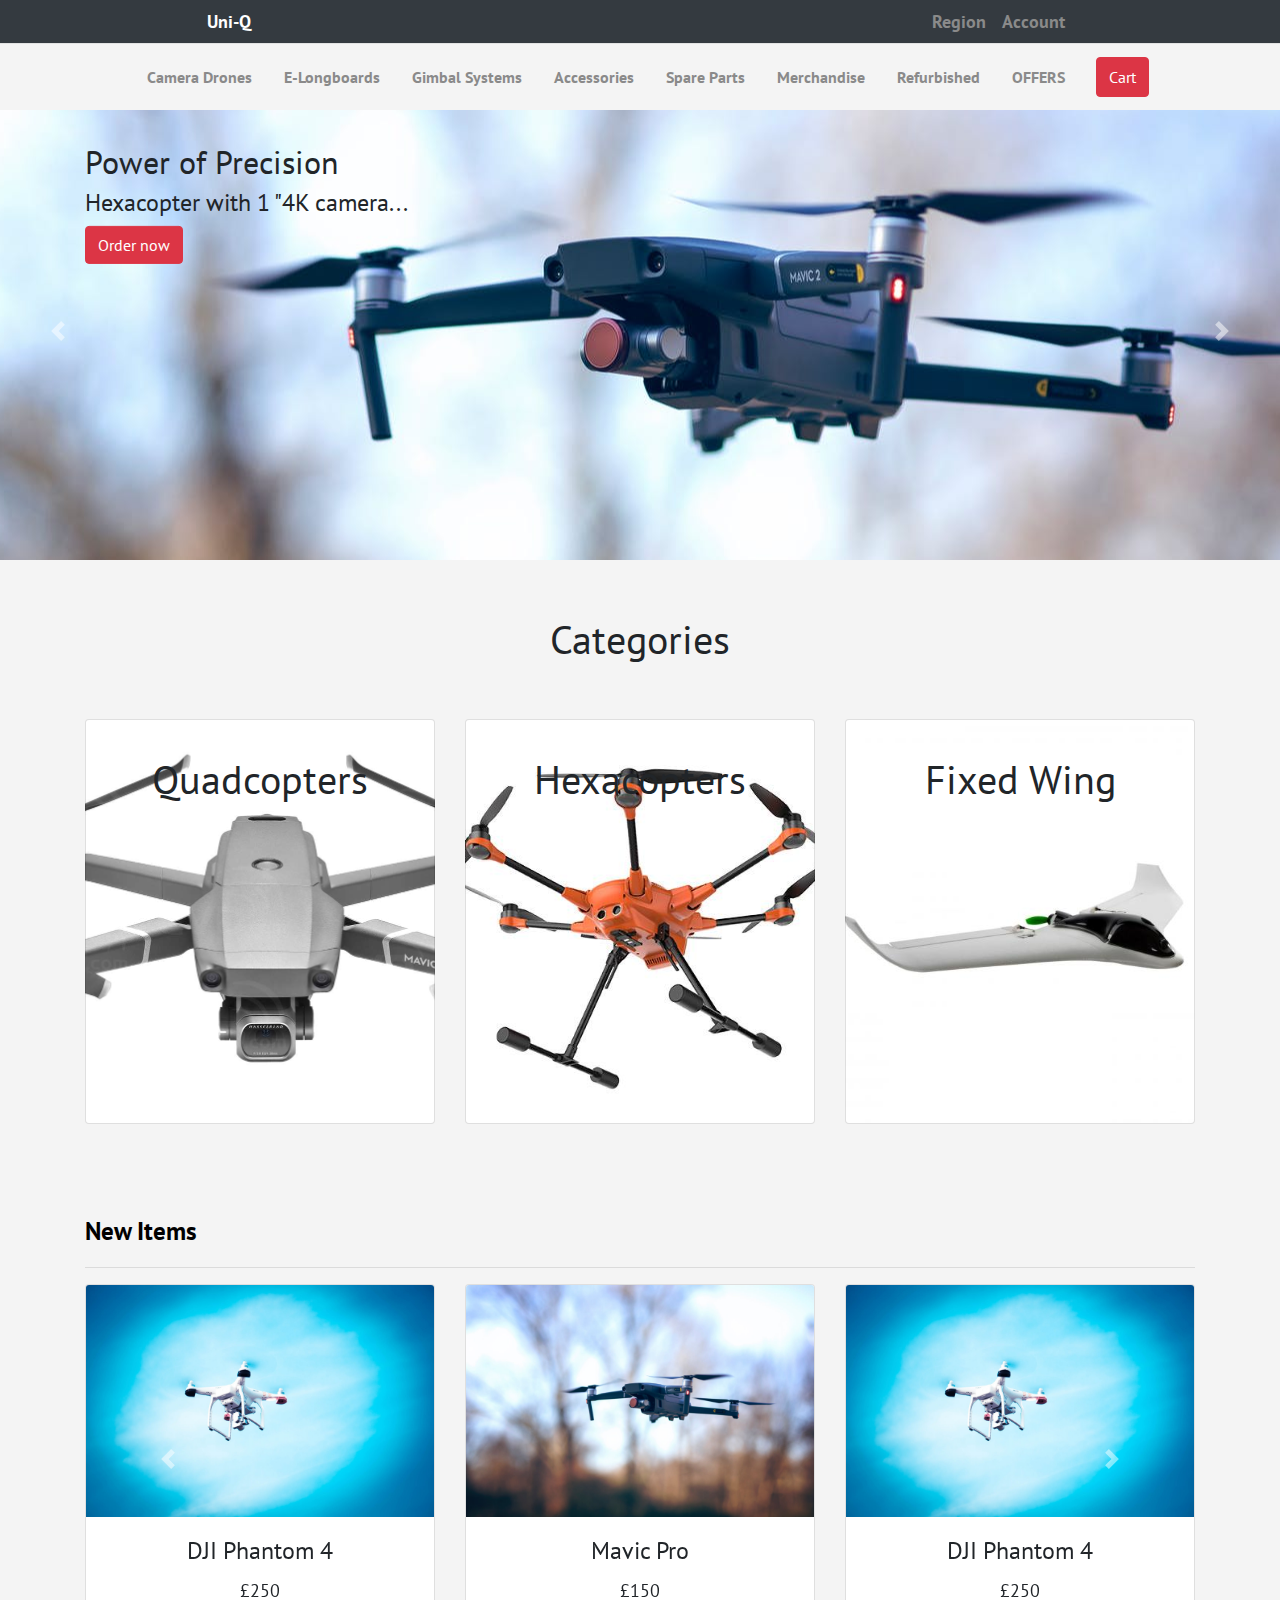
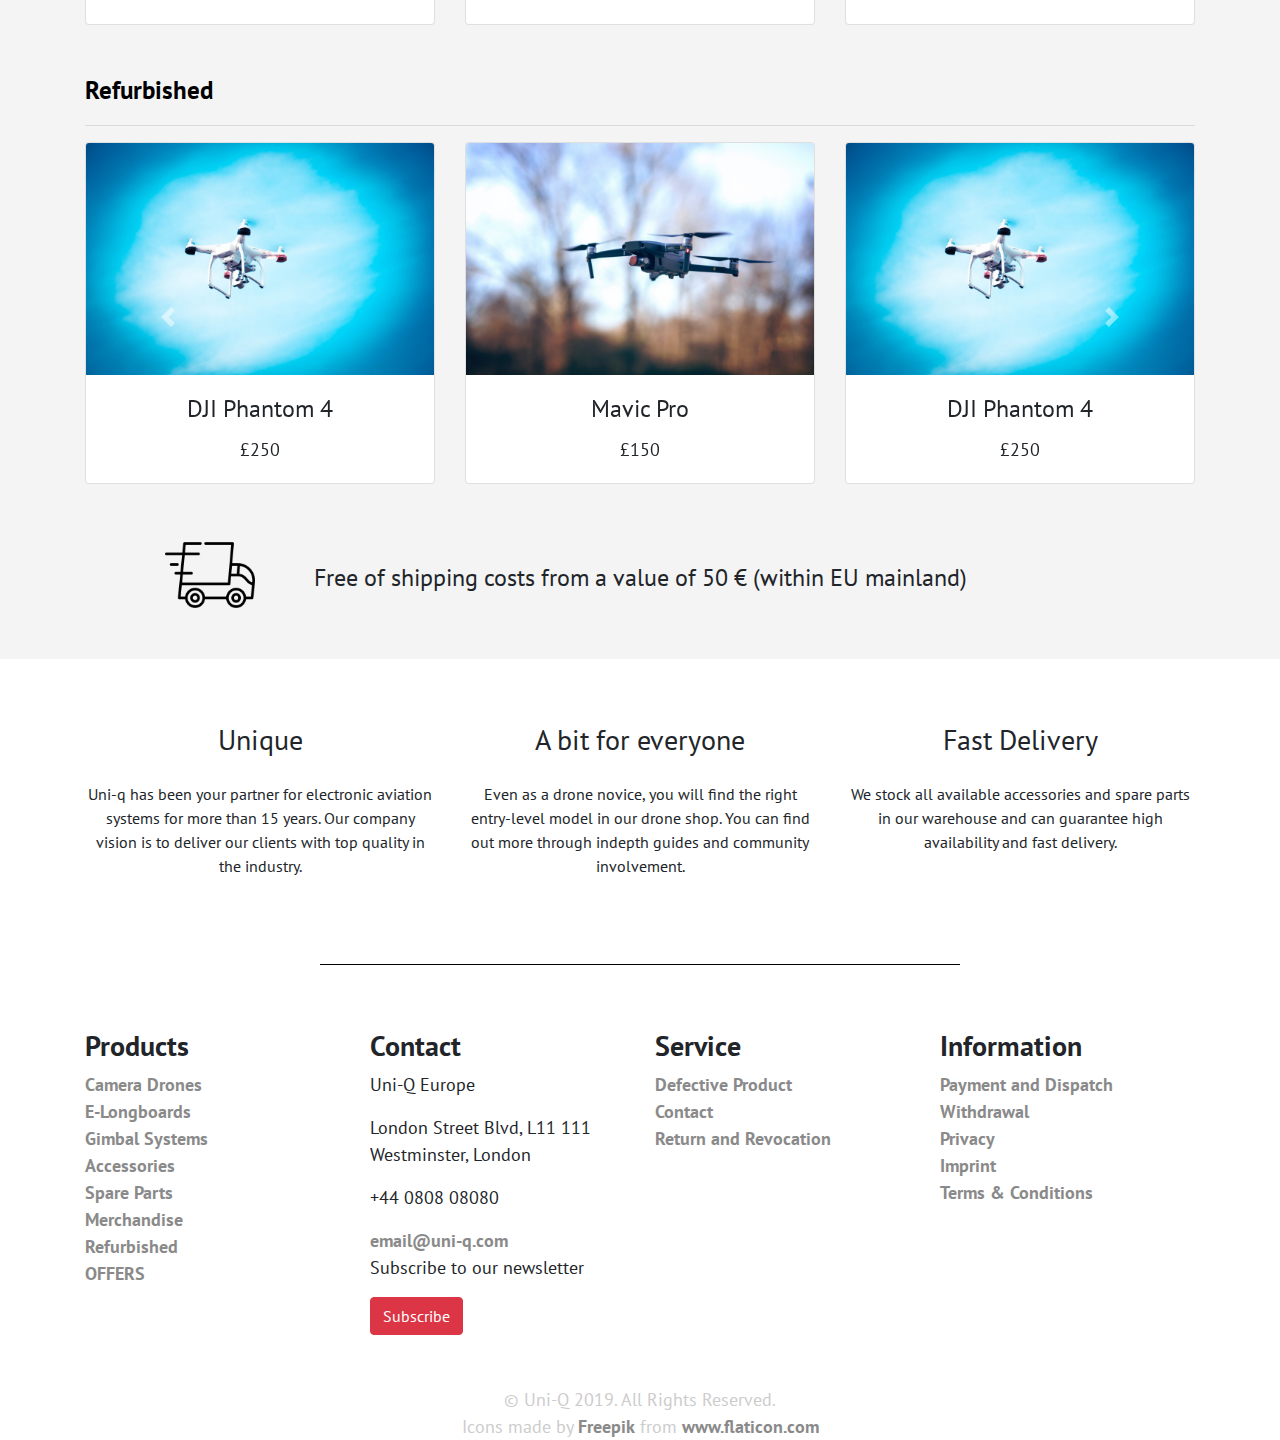
<file: index.html>
<!DOCTYPE html>
<html lang="en">

<head>
    <meta charset="UTF-8">
    <meta name="viewport" content="width=device-width, initial-scale=1.0">
    <meta http-equiv="X-UA-Compatible" content="ie=edge">
    <link rel="stylesheet" href="https://maxcdn.bootstrapcdn.com/bootstrap/4.0.0/css/bootstrap.min.css"
        integrity="sha384-Gn5384xqQ1aoWXA+058RXPxPg6fy4IWvTNh0E263XmFcJlSAwiGgFAW/dAiS6JXm" crossorigin="anonymous">
    <link rel="stylesheet"
        href="H:\Desktop\Yields - Simeon\VBS\font-awesome-4.7.0\font-awesome-4.7.0\css\font-awesome.min.css">
    <link href="https://fonts.googleapis.com/css?family=PT+Sans&display=swap" rel="stylesheet">
    <link rel="stylesheet" href="styles.css">

    <title>Overview | Uni-Q</title>
</head>

<body>
    <!-- Section Header -->
    <header>
        <nav class="navbar navbar-expand-lg bg-dark">
            <div class="container">
                <a href="#" class="nav-brand">Uni-Q</a>
                <div class="collapse navbar-collapse">
                    <ul class="navbar-nav ml-auto">
                        <li class="nav-item">
                            <a href="#" class="nav-link">Region <i class="fa fa-globe" aria-hidden="true"></i></a>
                        </li>
                        <li class="nav-item">
                            <a href="#" class="nav-link">Account <i class="fa fa-lock" aria-hidden="true"></i></a>
                        </li>
                    </ul>
                </div>
            </div>
        </nav>
    </header>
    <!-- Section Navigation -->
    <section class="item-nav">
        <div class="item-links">
            <nav class="nav">
                <a href="" class="nav-link">Camera Drones</a>
                <a href="" class="nav-link">E-Longboards</a>
                <a href="" class="nav-link">Gimbal Systems</a>
                <a href="" class="nav-link">Accessories</a>
                <a href="" class="nav-link">Spare Parts</a>
                <a href="" class="nav-link">Merchandise</a>
                <a href="" class="nav-link">Refurbished</a>
                <a href="" class="nav-link">OFFERS</a>
                <button class="btn btn-danger btn-items"><i class="fa fa-shopping-cart" aria-hidden="true"></i>
                    Cart</button>
            </nav>
        </div>
    </section>
    <!-- Section Main Carousel -->
    <section class="carousel-features">
        <div id="carouselFeatures" class="carousel slide" data-ride="carousel">
            <div class="carousel-inner">
                <div class="carousel-item active carousel-features-1">
                    <div class="container carousel-text-1">
                        <h2>Power of Precision</h2>
                        <h4>Hexacopter with 1 "4K camera...</h4>
                        <button class="btn btn-danger">Order now</button>
                    </div>
                </div>
                <div class="carousel-item carousel-features-2">
                    <div class="container carousel-text-2">
                        <h2>Adventure Proof</h2>
                        <h4>Foldable travel drone with voice control...</h4>
                        <button class="btn btn-danger">Order now</button>
                    </div>
                </div>
                <div class="carousel-item carousel-features-3">
                    <div class="container carousel-text-3">
                        <h2>Power of Precision</h2>
                        <h4>Hexacopter with 1 "4K camera...</h4>
                        <button class="btn btn-danger">Order now</button>
                    </div>
                </div>
            </div>
            <a class="carousel-control-prev" href="#carouselFeatures" role="button" data-slide="prev">
                <div class="prev-item">
                    <span class="carousel-control-prev-icon prev-icon" aria-hidden="true"></span>
                    <span class="sr-only">Previous</span>
                </div>
            </a>
            <a class="carousel-control-next" href="#carouselFeatures" role="button" data-slide="next">
                <div class="next-item">
                    <span class="carousel-control-next-icon next-icon" aria-hidden="true"></span>
                    <span class="sr-only">Next</span>
                </div>
            </a>
        </div>
    </section>
    <!-- Section Categories -->
    <section class="cards" id="cards">
        <div class="container cat-card">
            <h1 class="cat">Categories</h1>
            <div class="row">
                <div class="col-lg-4 quads">
                    <div class="card card-img-1">
                        <div class="card-body">
                            <div class="card-title">
                                <h1>Quadcopters</h1>
                            </div>
                        </div>
                    </div>
                </div>
                <div class="col-lg-4 hexa">
                    <div class="card card-img-2">
                        <div class="card-body">
                            <div class="card-title">
                                <h1>Hexacopters</h1>
                            </div>

                        </div>
                    </div>
                </div>
                <div class="col-lg-4 fw">
                    <div class="card card-img-3">
                        <div class="card-body">
                            <div class="card-title">
                                <h1>Fixed Wing</h1>
                            </div>
                        </div>
                    </div>
                </div>
            </div>
        </div>
    </section>
    <!-- Section New Items Carousel -->
    <section class="featured-items">
        <div class="container">
            <a href="#" class="feat-heading">New Items</a>
            <hr>
        </div>
        <div class="container-fluid">
            <div class="container-fluid">
                <div class="container my-3">

                    <!--Carousel Wrapper-->
                    <div id="multi-item-new" class="carousel slide carousel-multi-item" data-ride="carousel">

                        <!--Indicators-->
                        <ol class="carousel-indicators">
                            <li data-target="#multi-item-new" data-slide-to="0" class="active"></li>
                            <li data-target="#multi-item-new" data-slide-to="1"></li>
                            <li data-target="#multi-item-new" data-slide-to="2"></li>
                        </ol>
                        <!--/.Indicators-->

                        <!--Slides-->
                        <div class="carousel-inner" role="listbox">

                            <!--First slide-->
                            <div class="carousel-item active">

                                <div class="row">
                                    <div class="col-md-4">
                                        <div class="card mb-2">
                                            <img class="card-img-top" src="drone-pic2.jpeg" alt="Card image cap">
                                            <div class="card-body">
                                                <h4 class="card-title">DJI Phantom 4</h4>
                                                <p class="card-text">£250</p>
                                            </div>
                                        </div>
                                    </div>

                                    <div class="col-md-4 clearfix d-none d-md-block">
                                        <div class="card mb-2">
                                            <img class="card-img-top" src="drone-pic1.jpeg" alt="Card image cap">
                                            <div class="card-body">
                                                <h4 class="card-title">Mavic Pro</h4>
                                                <p class="card-text">£150</p>
                                            </div>
                                        </div>
                                    </div>

                                    <div class="col-md-4 clearfix d-none d-md-block">
                                        <div class="card mb-2">
                                            <img class="card-img-top" src="drone-pic2.jpeg" alt="Card image cap">
                                            <div class="card-body">
                                                <h4 class="card-title">DJI Phantom 4</h4>
                                                <p class="card-text">£250</p>
                                            </div>
                                        </div>
                                    </div>
                                </div>

                            </div>
                            <!--/.First slide-->

                            <!--Second slide-->
                            <div class="carousel-item">

                                <div class="row">
                                    <div class="col-md-4">
                                        <div class="card mb-2">
                                            <img class="card-img-top" src="drone-pic1.jpeg" alt="Card image cap">
                                            <div class="card-body">
                                                <h4 class="card-title">Mavic Pro</h4>
                                                <p class="card-text">£150</p>
                                            </div>
                                        </div>
                                    </div>

                                    <div class="col-md-4 clearfix d-none d-md-block">
                                        <div class="card mb-2">
                                            <img class="card-img-top" src="drone-pic2.jpeg" alt="Card image cap">
                                            <div class="card-body">
                                                <h4 class="card-title">DJI Phantom 4</h4>
                                                <p class="card-text">£250</p>
                                            </div>
                                        </div>
                                    </div>

                                    <div class="col-md-4 clearfix d-none d-md-block">
                                        <div class="card mb-2">
                                            <img class="card-img-top" src="drone-pic1.jpeg" alt="Card image cap">
                                            <div class="card-body">
                                                <h4 class="card-title">Mavic Pro</h4>
                                                <p class="card-text">£150</p>
                                            </div>
                                        </div>
                                    </div>
                                </div>

                            </div>
                            <!--/.Second slide-->

                            <!--Third slide-->
                            <div class="carousel-item">

                                <div class="row">
                                    <div class="col-md-4">
                                        <div class="card mb-2">
                                            <img class="card-img-top" src="drone-pic1.jpeg" alt="Card image cap">
                                            <div class="card-body">
                                                <h4 class="card-title">Mavic Pro</h4>
                                                <p class="card-text">£150</p>
                                            </div>
                                        </div>
                                    </div>

                                    <div class="col-md-4 clearfix d-none d-md-block">
                                        <div class="card mb-2">
                                            <img class="card-img-top" src="drone-pic2.jpeg" alt="Card image cap">
                                            <div class="card-body">
                                                <h4 class="card-title">DJI Phantom 4</h4>
                                                <p class="card-text">£250</p>
                                            </div>
                                        </div>
                                    </div>

                                    <div class="col-md-4 clearfix d-none d-md-block">
                                        <div class="card mb-2">
                                            <img class="card-img-top" src="drone-pic1.jpeg" alt="Card image cap">
                                            <div class="card-body">
                                                <h4 class="card-title">Mavic Pro</h4>
                                                <p class="card-text">£150</p>
                                            </div>
                                        </div>
                                    </div>
                                </div>

                            </div>
                            <!--/.Third slide-->

                        </div>
                        <!--/.Slides-->

                        <!-- Controls -->
                        <a class="carousel-control-prev" href="#multi-item-new" role="button" data-slide="prev">
                            <span class="carousel-control-prev-icon" aria-hidden="true"></span>
                            <span class="sr-only">Previous</span>
                        </a>
                        <a class="carousel-control-next" href="#multi-item-new" role="button" data-slide="next">
                            <span class="carousel-control-next-icon" aria-hidden="true"></span>
                            <span class="sr-only">Next</span>
                        </a>
                        <!--/ Controls -->

                    </div>
                    <!--/.Carousel Wrapper-->



                </div>
                <!--
                    <div id="carouselIndicators-1" class="carousel slide" data-ride="carousel">
                    <div class="carousel-inner">
                        <div class="carousel-item active">
                            <div class="container">
                                <h2>Item Name</h2>
                                <h4>Very short description to give an idea of what it's all about</h4>
                                <button class="btn btn-danger btn-new">Order Now</button>
                            </div>
                        </div>
                        <div class="carousel-item">
                            <div class="container ci-1">
                                <h2>Item Name</h2>
                                <h4>Very short description to give an idea of what it's all about</h4>
                                <button class="btn btn-danger btn-new">Order Now</button>
                            </div>
                        </div>
                        <div class="carousel-item">
                            <div class="container ci-1">
                                <h2>Item Name</h2>
                                <h4>Very short description to give an idea of what it's all about</h4>
                                <button class="btn btn-danger btn-new">Order Now</button>
                            </div>
                        </div>
                    </div>
                    <a class="carousel-control-prev" href="#carouselIndicators-1" role="button" data-slide="prev">
                        <span class="carousel-control-prev-icon" aria-hidden="true"></span>
                        <span class="sr-only">Previous</span>
                    </a>
                    <a class="carousel-control-next" href="#carouselIndicators-1" role="button" data-slide="next">
                        <span class="carousel-control-next-icon" aria-hidden="true"></span>
                        <span class="sr-only">Next</span>
                    </a>
                </div>
                -->

            </div>
        </div>
        <!-- Section Refurbished Carousel -->
        <div class="container-fluid refurb">
            <div class="container">
                <a href="#" class="feat-heading">Refurbished</a>
                <hr>
            </div>
            <div class="container-fluid">
                <div class="container my-3">

                    <!--Carousel Wrapper-->
                    <div id="multi-item-refurb" class="carousel slide carousel-multi-item" data-ride="carousel">

                        <!--Indicators-->
                        <ol class="carousel-indicators">
                            <li data-target="#multi-item-refurb" data-slide-to="0" class="active"></li>
                            <li data-target="#multi-item-refurb" data-slide-to="1"></li>
                            <li data-target="#multi-item-refurb" data-slide-to="2"></li>
                        </ol>
                        <!--/.Indicators-->

                        <!--Slides-->
                        <div class="carousel-inner" role="listbox">

                            <!--First slide-->
                            <div class="carousel-item active">

                                <div class="row">
                                    <div class="col-md-4">
                                        <div class="card mb-2">
                                            <img class="card-img-top" src="drone-pic2.jpeg" alt="Card image cap">
                                            <div class="card-body">
                                                <h4 class="card-title">DJI Phantom 4</h4>
                                                <p class="card-text">£250</p>
                                            </div>
                                        </div>
                                    </div>

                                    <div class="col-md-4 clearfix d-none d-md-block">
                                        <div class="card mb-2">
                                            <img class="card-img-top" src="drone-pic1.jpeg" alt="Card image cap">
                                            <div class="card-body">
                                                <h4 class="card-title">Mavic Pro</h4>
                                                <p class="card-text">£150</p>
                                            </div>
                                        </div>
                                    </div>

                                    <div class="col-md-4 clearfix d-none d-md-block">
                                        <div class="card mb-2">
                                            <img class="card-img-top" src="drone-pic2.jpeg" alt="Card image cap">
                                            <div class="card-body">
                                                <h4 class="card-title">DJI Phantom 4</h4>
                                                <p class="card-text">£250</p>
                                            </div>
                                        </div>
                                    </div>
                                </div>

                            </div>
                            <!--/.First slide-->

                            <!--Second slide-->
                            <div class="carousel-item">

                                <div class="row">
                                    <div class="col-md-4">
                                        <div class="card mb-2">
                                            <img class="card-img-top" src="drone-pic1.jpeg" alt="Card image cap">
                                            <div class="card-body">
                                                <h4 class="card-title">Mavic Pro</h4>
                                                <p class="card-text">£150</p>
                                            </div>
                                        </div>
                                    </div>

                                    <div class="col-md-4 clearfix d-none d-md-block">
                                        <div class="card mb-2">
                                            <img class="card-img-top" src="drone-pic2.jpeg" alt="Card image cap">
                                            <div class="card-body">
                                                <h4 class="card-title">DJI Phantom 4</h4>
                                                <p class="card-text">£250</p>
                                            </div>
                                        </div>
                                    </div>

                                    <div class="col-md-4 clearfix d-none d-md-block">
                                        <div class="card mb-2">
                                            <img class="card-img-top" src="drone-pic1.jpeg" alt="Card image cap">
                                            <div class="card-body">
                                                <h4 class="card-title">Mavic Pro</h4>
                                                <p class="card-text">£150</p>
                                            </div>
                                        </div>
                                    </div>
                                </div>

                            </div>
                            <!--/.Second slide-->

                            <!--Third slide-->
                            <div class="carousel-item">

                                <div class="row">
                                    <div class="col-md-4">
                                        <div class="card mb-2">
                                            <img class="card-img-top" src="drone-pic1.jpeg" alt="Card image cap">
                                            <div class="card-body">
                                                <h4 class="card-title">Mavic Pro</h4>
                                                <p class="card-text">£150</p>
                                            </div>
                                        </div>
                                    </div>

                                    <div class="col-md-4 clearfix d-none d-md-block">
                                        <div class="card mb-2">
                                            <img class="card-img-top" src="drone-pic2.jpeg" alt="Card image cap">
                                            <div class="card-body">
                                                <h4 class="card-title">DJI Phantom 4</h4>
                                                <p class="card-text">£250</p>
                                            </div>
                                        </div>
                                    </div>

                                    <div class="col-md-4 clearfix d-none d-md-block">
                                        <div class="card mb-2">
                                            <img class="card-img-top" src="drone-pic1.jpeg" alt="Card image cap">
                                            <div class="card-body">
                                                <h4 class="card-title">Mavic Pro</h4>
                                                <p class="card-text">£150</p>
                                            </div>
                                        </div>
                                    </div>
                                </div>

                            </div>
                            <!--/.Third slide-->

                        </div>
                        <!--/.Slides-->

                        <!-- Controls -->
                        <div class="container-fluid">
                            <a class="carousel-control-prev new-item-prev" href="#multi-item-refurb" role="button"
                                data-slide="prev">
                                <span class="carousel-control-prev-icon" aria-hidden="true"></span>
                                <span class="sr-only">Previous</span>
                            </a>
                            <a class="carousel-control-next" href="#multi-item-refurb" role="button" data-slide="next">
                                <span class="carousel-control-next-icon" aria-hidden="true"></span>
                                <span class="sr-only">Next</span>
                            </a>
                        </div>
                        <!--/ Controls -->

                    </div>
                    <!--/.Carousel Wrapper-->
                </div>
            </div>
            <div class="container-fluid">
                <!--
                <div id="carouselExample" class="carousel slide" data-ride="carousel" data-interval="9000">
                    <div class="carousel-inner row w-100 mx-auto" role="listbox">
                        <div class="carousel-item col-md-3 active">
                            <img class="img-fluid mx-auto d-block" src="//placehold.it/600x400/000/fff?text=1" alt="slide 1">
                        </div>
                        <div class="carousel-item col-md-3">
                            <img class="img-fluid mx-auto d-block" src="//placehold.it/600x400?text=2" alt="slide 2">
                        </div>
                        <div class="carousel-item col-md-3">
                            <img class="img-fluid mx-auto d-block" src="//placehold.it/600x400?text=3" alt="slide 3">
                        </div>
                        <div class="carousel-item col-md-3">
                            <img class="img-fluid mx-auto d-block" src="//placehold.it/600x400?text=4" alt="slide 4">
                        </div>
                        <div class="carousel-item col-md-3">
                            <img class="img-fluid mx-auto d-block" src="//placehold.it/600x400?text=5" alt="slide 5">
                        </div>
                        <div class="carousel-item col-md-3">
                            <img class="img-fluid mx-auto d-block" src="//placehold.it/600x400?text=6" alt="slide 6">
                        </div>
                        <div class="carousel-item col-md-3">
                            <img class="img-fluid mx-auto d-block" src="//placehold.it/600x400?text=7" alt="slide 7">
                        </div>
                        <div class="carousel-item col-md-3">
                            <img class="img-fluid mx-auto d-block" src="//placehold.it/600x400?text=8" alt="slide 7">
                        </div>
                    </div>
                    <a class="carousel-control-prev" href="#carouselExample" role="button" data-slide="prev">
                        <i class="fa fa-chevron-left fa-lg text-muted"></i>
                        <span class="sr-only">Previous</span>
                    </a>
                    <a class="carousel-control-next text-faded" href="#carouselExample" role="button" data-slide="next">
                        <i class="fa fa-chevron-right fa-lg text-muted"></i>
                        <span class="sr-only">Next</span>
                    </a>
                </div>
            </div>-->
    </section>
    <!-- Shipping Info -->
    <div class="container shipping-info">
        <img src="delivery-truck.png" alt="Shipping" class="del-truck">
        <h4 class="shipping-text">Free of shipping costs from a value of 50 € (within EU mainland)</h4>
    </div>
    <!-- Company Values -->
    <section class="description">
        <div class="container-fluid">
            <div class="container">
                <div class="row">
                    <div class="col-md-4">
                        <h3><i class="fa fa-certificate icon-desc" aria-hidden="true"></i> Unique</h3>
                        <p class="desc-p">Uni-q has been your partner for electronic aviation systems for more than 15
                            years.
                            Our company vision is to deliver our clients with top quality in the industry.
                        </p>
                    </div>
                    <div class="col-md-4">
                        <h3><i class="fa fa-users icon-desc" aria-hidden="true"></i> A bit for everyone</h3>
                        <p class="desc-p">Even as a drone novice, you will find the right entry-level model in our drone
                            shop. You can find out more through indepth guides and community involvement.</p>
                    </div>
                    <div class="col-md-4">
                        <h3><i class="fa fa-rocket icon-desc" aria-hidden="true"></i> Fast Delivery</h3>
                        <p class="desc-p">We stock all available accessories and
                            spare parts in our warehouse and can guarantee high availability and fast delivery.</p>
                    </div>
                </div>
            </div>
        </div>
    </section>
    <!-- Section Footer -->
    <footer>
        <div class="container-fluid">
            <div class="container">
                <div class="row">
                    <div class="col-md-3">
                        <h3 class="footer-items">Products</h3>
                        <a href="#">Camera Drones</a>
                        <a href="#">E-Longboards</a>
                        <a href="#">Gimbal Systems</a>
                        <a href="#">Accessories</a>
                        <a href="#">Spare Parts</a>
                        <a href="#">Merchandise</a>
                        <a href="#">Refurbished</a>
                        <a href="#">OFFERS</a>
                    </div>
                    <div class="col-md-3">
                        <h3 class="footer-items">Contact</h3>
                        <p>Uni-Q Europe
                        </p>
                        <p>London Street Blvd, L11 111
                            Westminster, London
                        </p>
                        <p>+44 0808 08080</p>
                        <a href="#">email@uni-q.com</a>
                        <p>Subscribe to our newsletter</p>
                        <button class="btn btn-danger">Subscribe</button>
                    </div>
                    <div class="col-md-3">
                        <h3 class="footer-items">Service</h3>
                        <a href="#">Defective Product</a>
                        <a href="#">Contact</a>
                        <a href="#">Return and Revocation</a>
                    </div>
                    <div class="col-md-3">
                        <h3 class="footer-items">Information</h3>
                        <a href="#">Payment and Dispatch</a>
                        <a href="#">Withdrawal</a>
                        <a href="#">Privacy</a>
                        <a href="#">Imprint</a>
                        <a href="#">Terms & Conditions</a>
                    </div>
                </div>
            </div>
        </div>
        <!-- Credit -->
        <div class="copy">&copy Uni-Q 2019. All Rights Reserved.</div>
        <div class="icon-use">Icons made by <a href="https://www.flaticon.com/authors/freepik"
                title="Freepik">Freepik</a> from <a href="https://www.flaticon.com/"
                title="Flaticon">www.flaticon.com</a></div>
    </footer>

    <script src="https://code.jquery.com/jquery-3.2.1.slim.min.js"
        integrity="sha384-KJ3o2DKtIkvYIK3UENzmM7KCkRr/rE9/Qpg6aAZGJwFDMVNA/GpGFF93hXpG5KkN" crossorigin="anonymous">
    </script>
    <script src="https://cdnjs.cloudflare.com/ajax/libs/popper.js/1.12.9/umd/popper.min.js"
        integrity="sha384-ApNbgh9B+Y1QKtv3Rn7W3mgPxhU9K/ScQsAP7hUibX39j7fakFPskvXusvfa0b4Q" crossorigin="anonymous">
    </script>
    <script src="https://maxcdn.bootstrapcdn.com/bootstrap/4.0.0/js/bootstrap.min.js"
        integrity="sha384-JZR6Spejh4U02d8jOt6vLEHfe/JQGiRRSQQxSfFWpi1MquVdAyjUar5+76PVCmYl" crossorigin="anonymous">
    </script>
    <script src="index.js"></script>
</body>


</html>
</file>
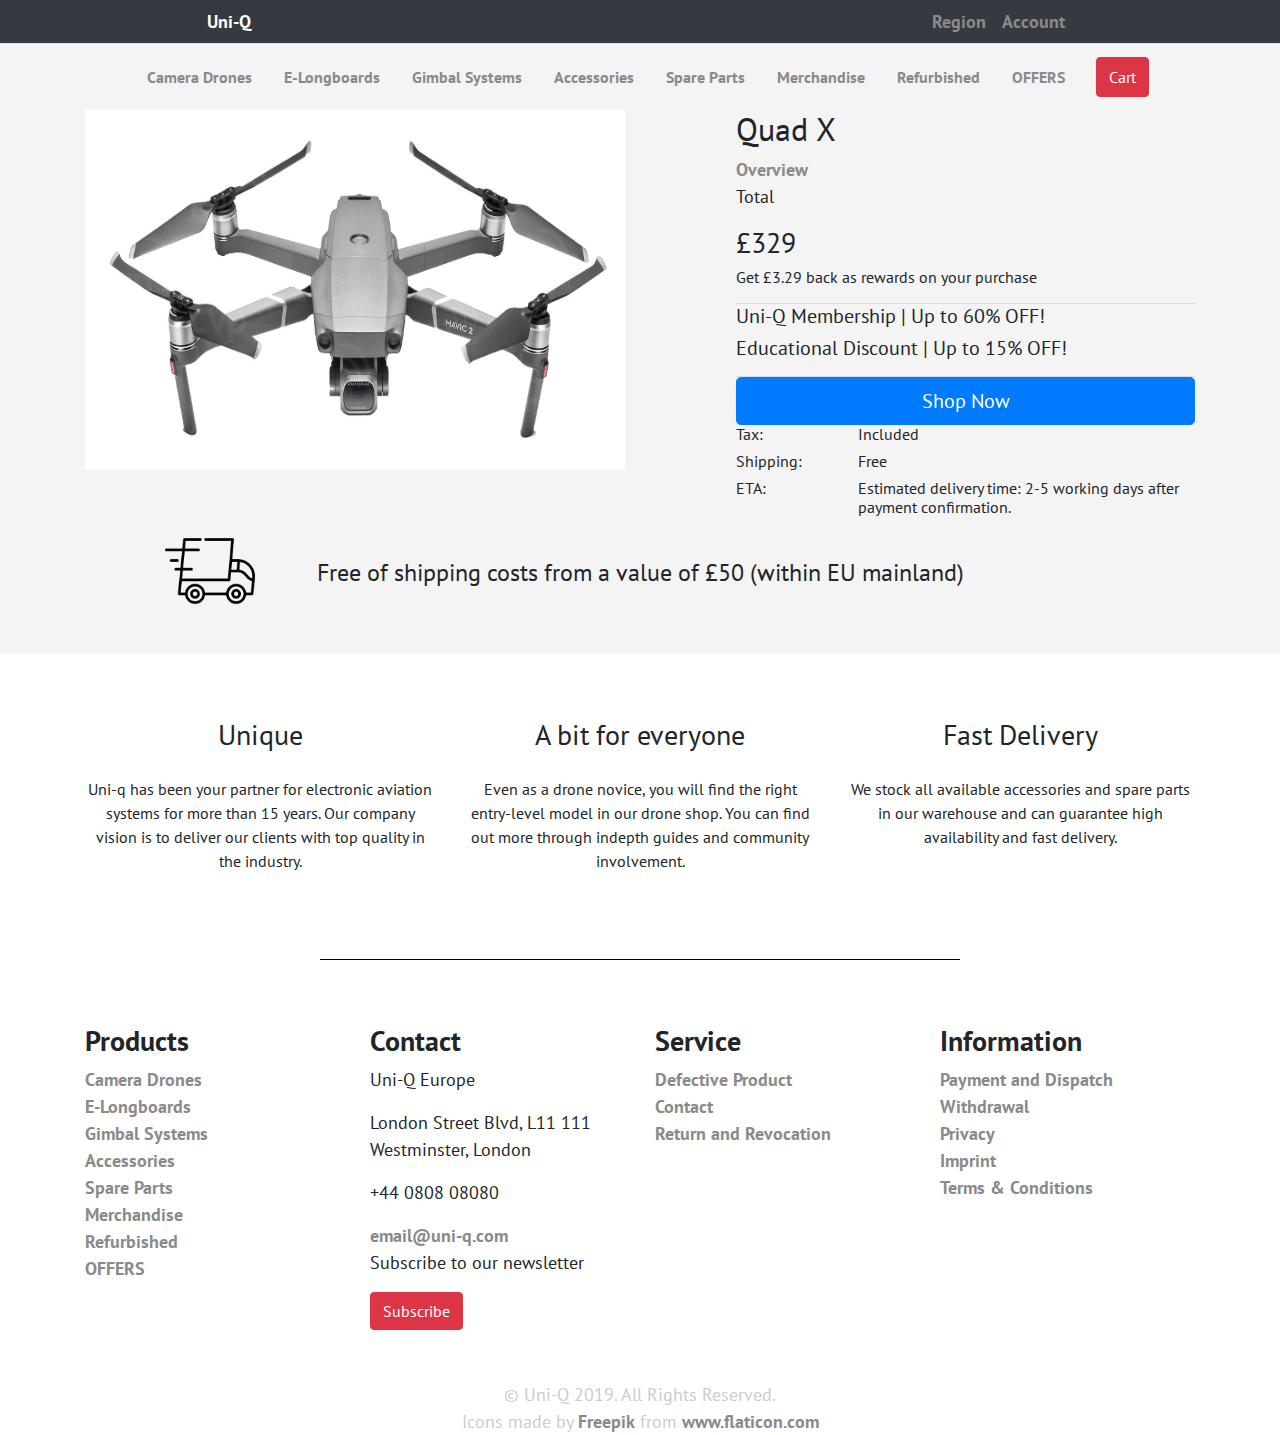
<file: productpage.html>
<!DOCTYPE html>
<html lang="en">

<head>
    <meta charset="UTF-8">
    <meta name="viewport" content="width=device-width, initial-scale=1.0">
    <meta http-equiv="X-UA-Compatible" content="ie=edge">
    <link rel="stylesheet" href="https://maxcdn.bootstrapcdn.com/bootstrap/4.0.0/css/bootstrap.min.css"
        integrity="sha384-Gn5384xqQ1aoWXA+058RXPxPg6fy4IWvTNh0E263XmFcJlSAwiGgFAW/dAiS6JXm" crossorigin="anonymous">
    <link rel="stylesheet"
        href="H:\Desktop\Yields - Simeon\VBS\font-awesome-4.7.0\font-awesome-4.7.0\css\font-awesome.min.css">
    <link href="https://fonts.googleapis.com/css?family=PT+Sans&display=swap" rel="stylesheet">
    <link rel="stylesheet" href="styles.css">
    <title>Product Page | Uni-Q</title>
</head>

<body>
    <!-- Section Header -->
    <header>
        <nav class="navbar navbar-expand-lg bg-dark">
            <div class="container">
                <a href="./index.html" class="nav-brand">Uni-Q</a>
                <div class="collapse navbar-collapse">
                    <ul class="navbar-nav ml-auto">
                        <li class="nav-item">
                            <a href="#" class="nav-link">Region <i class="fa fa-globe" aria-hidden="true"></i></a>
                        </li>
                        <li class="nav-item">
                            <a href="#" class="nav-link">Account <i class="fa fa-lock" aria-hidden="true"></i></a>
                        </li>
                    </ul>
                </div>
            </div>
        </nav>
    </header>
    <!-- Section Navigation -->
    <section class="item-nav">
        <div class="item-links">
            <nav class="nav">
                <a href="./index.html" class="nav-link">Camera Drones</a>
                <a href="./index.html" class="nav-link">E-Longboards</a>
                <a href="./index.html" class="nav-link">Gimbal Systems</a>
                <a href="./index.html" class="nav-link">Accessories</a>
                <a href="./index.html" class="nav-link">Spare Parts</a>
                <a href="./index.html" class="nav-link">Merchandise</a>
                <a href="./index.html" class="nav-link">Refurbished</a>
                <a href="./index.html" class="nav-link">OFFERS</a>
                <button class="btn btn-danger btn-items"><i class="fa fa-shopping-cart" aria-hidden="true"></i>
                    Cart</button>
            </nav>
        </div>
    </section>
    <!-- Section Main Product -->
    <section class="product-description">
        <div class="container">
            <div class="row">
                <div class="col-md-6">
                    <img class="prod-page-img" src="images/quad.jpg" alt="product-image">
                </div>
                <div class="col-md-6">
                    <div class="wrapper-prod">
                        <h2>Quad X</h2>
                        <a href="#">Overview</a>
                        <div class="wrapper-price">
                            <p>Total</p>
                            <h3>£329</h3>
                            <h6>Get £3.29 back as rewards on your purchase</h6>
                            <hr>
                            <h5>Uni-Q Membership | Up to 60% OFF!</h5>
                            <h5>Educational Discount | Up to 15% OFF!</h5>
                            <hr>
                            <button type="button" class="btn btn-lg btn-primary btn-block">Shop Now</button>
                            <div class="row">
                                <div class="col-md-3">
                                    <h6>Tax:</h6>
                                    <h6>Shipping:</h6>
                                    <h6>ETA:</h6>
                                </div>
                                <div class="col-md-9">
                                    <h6>Included</h6>
                                    <h6>Free</h6>
                                    <h6>Estimated delivery time: 2-5 working days after payment confirmation.</h6>
                                </div>
                            </div>
                        </div>
                    </div>
                </div>
            </div>
        </div>
    </section>
    <!-- Shipping Info -->
    <div class="container shipping-info">
        <img src="delivery-truck.png" alt="Shipping" class="del-truck">
        <h4 class="shipping-text">Free of shipping costs from a value of £50 (within EU mainland)</h4>
    </div>
    <!-- Company Values -->
    <section class="description">
        <div class="container-fluid">
            <div class="container">
                <div class="row">
                    <div class="col-md-4">
                        <h3><i class="fa fa-certificate icon-desc" aria-hidden="true"></i> Unique</h3>
                        <p class="desc-p">Uni-q has been your partner for electronic aviation systems for more than 15
                            years.
                            Our company vision is to deliver our clients with top quality in the industry.
                        </p>
                    </div>
                    <div class="col-md-4">
                        <h3><i class="fa fa-users icon-desc" aria-hidden="true"></i> A bit for everyone</h3>
                        <p class="desc-p">Even as a drone novice, you will find the right entry-level model in our drone
                            shop. You can find out more through indepth guides and community involvement.</p>
                    </div>
                    <div class="col-md-4">
                        <h3><i class="fa fa-rocket icon-desc" aria-hidden="true"></i> Fast Delivery</h3>
                        <p class="desc-p">We stock all available accessories and
                            spare parts in our warehouse and can guarantee high availability and fast delivery.</p>
                    </div>
                </div>
            </div>
        </div>
    </section>
    <!-- Section Footer -->
    <footer>
        <div class="container-fluid">
            <div class="container">
                <div class="row">
                    <div class="col-md-3">
                        <h3 class="footer-items">Products</h3>
                        <a href="#">Camera Drones</a>
                        <a href="#">E-Longboards</a>
                        <a href="#">Gimbal Systems</a>
                        <a href="#">Accessories</a>
                        <a href="#">Spare Parts</a>
                        <a href="#">Merchandise</a>
                        <a href="#">Refurbished</a>
                        <a href="#">OFFERS</a>
                    </div>
                    <div class="col-md-3">
                        <h3 class="footer-items">Contact</h3>
                        <p>Uni-Q Europe
                        </p>
                        <p>London Street Blvd, L11 111
                            Westminster, London
                        </p>
                        <p>+44 0808 08080</p>
                        <a href="#">email@uni-q.com</a>
                        <p>Subscribe to our newsletter</p>
                        <button class="btn btn-danger">Subscribe</button>
                    </div>
                    <div class="col-md-3">
                        <h3 class="footer-items">Service</h3>
                        <a href="#">Defective Product</a>
                        <a href="#">Contact</a>
                        <a href="#">Return and Revocation</a>
                    </div>
                    <div class="col-md-3">
                        <h3 class="footer-items">Information</h3>
                        <a href="#">Payment and Dispatch</a>
                        <a href="#">Withdrawal</a>
                        <a href="#">Privacy</a>
                        <a href="#">Imprint</a>
                        <a href="#">Terms & Conditions</a>
                    </div>
                </div>
            </div>
        </div>
        <!-- Credit -->
        <div class="copy">&copy Uni-Q 2019. All Rights Reserved.</div>
        <div class="icon-use">Icons made by <a href="https://www.flaticon.com/authors/freepik"
                title="Freepik">Freepik</a> from <a href="https://www.flaticon.com/"
                title="Flaticon">www.flaticon.com</a></div>
    </footer>
    <script src="https://code.jquery.com/jquery-3.2.1.slim.min.js"
        integrity="sha384-KJ3o2DKtIkvYIK3UENzmM7KCkRr/rE9/Qpg6aAZGJwFDMVNA/GpGFF93hXpG5KkN" crossorigin="anonymous">
    </script>
    <script src="https://cdnjs.cloudflare.com/ajax/libs/popper.js/1.12.9/umd/popper.min.js"
        integrity="sha384-ApNbgh9B+Y1QKtv3Rn7W3mgPxhU9K/ScQsAP7hUibX39j7fakFPskvXusvfa0b4Q" crossorigin="anonymous">
    </script>
    <script src="https://maxcdn.bootstrapcdn.com/bootstrap/4.0.0/js/bootstrap.min.js"
        integrity="sha384-JZR6Spejh4U02d8jOt6vLEHfe/JQGiRRSQQxSfFWpi1MquVdAyjUar5+76PVCmYl" crossorigin="anonymous">
    </script>
</body>

</html>
</file>
<file: styles.css>
* {
    margin: 0;
    padding: 0;
    box-sizing: border-box;
}

body {
    font-size: 18px;
    font-family: 'PT Sans', sans-serif;
    background-color: #f3f3f3f1;
    width: 100%;
}

/***************************
***** Reusable ************/

h1 {
    text-align: center;
    margin: 5% 0;
}

h2 {
    display: block;
}

h4 {
    text-transform: none;
}

a {
    color: rgb(138, 138, 138);
    font-weight: 600;
    display: block;
}

a:hover {
    text-decoration: none;
    color: lightcoral;
}

hr {
    margin-bottom: 0;
}

.rmv-pad-left {
    padding-left: 0;
}

.rmv-pad-right {
    padding-right: 0;
}

.prev-item {
    padding-right: 40%;
}

.next-item {
    padding-left: 40%;
}

.prev-item,
.next-item {
    top: 40%;
    bottom: 40%;
}

.prev-icon:hover {
    border: 1px solid #fff;
    border-top-left-radius: 50%;
    border-bottom-left-radius: 50%;
    padding: 50px 20px;
}

.next-icon:hover {
    border: 1px solid #fff;
    border-top-right-radius: 50%;
    border-bottom-right-radius: 50%;
    padding: 50px 20px;
}

.line-separation {
    border-right: 1px solid black;
}

.rmv-txt-align {
    text-align: start;
}

.center-content {
    padding-top: 25%;
    padding-bottom: 25%;
}

/* -- New Items Carousel -- */

/* -- Refurbished Items Carousel -- */

/*-- Buttons --*/


.btn-new, .btn-refurb {
    margin-bottom: 5%;
}

/*-- Header --*/

.navbar {
    padding: 0 15%;
    border-bottom: 1px solid rgba(238, 238, 238, 0.932);
}

.nav-brand {
    text-decoration: none;
    color: #fff;
}

.nav-brand:hover {
    text-decoration: none;
    color: lightcoral;
}

.drone-logo {
    height: 7vh;
}

.navigation {
    font-size: 15px;
}

/*** Body ***/

.tweek-row {
    width: 102.8%;
    margin-bottom: 20px;
}

.card-body-img {
    width: 100%;
    height: 15vw;
    object-fit: cover;
}

.card-text-over {
    position: relative;
}

.quad-h1 {
    text-align: start;
    margin-bottom: 15px;
}

.card-quad,
.cards-image {
    height: 500px;
    width: 100%;
    margin-bottom: 20px;
}

/* Item Navigation */

.item-nav {
    padding: 1% 0;
    text-align: center;
}

.item-links {
    display: inline-block;
    text-transform: none;
    font-size: 16px;
}

.btn-items {
    margin-left: 15px;
}

/* Carousel Features */

.carousel-features-1, .carousel-features-2, .carousel-features-3 {
    height: 50vh;
    object-fit: cover;
    background-position: center;
}

.carousel-features-1 {
    background-image: url('drone-pic1.jpeg');
}

.carousel-features-2 {
    background-image: url('drone-pic2.jpeg');
}

.carousel-features-3 {
    background-image: url('drone-pic1.jpeg');
}

.carousel-text-1, .carousel-text-2, .carousel-text-3 {
    position: absolute;
}
.carousel-text-1 {
    top: 10%;
    left: 50%;
    transform: translate(-50%, -10%);
}

.carousel-text-2 {
    top: 60%;
    left: 60%;
}

.carousel-text-3 {
    top: 10%;
    left: 50%;
    transform: translate(-50%, -10%);
}

/* Cards - Categories*/

/* JS Injection Cards*/

.card-top-cat {
    height: 20vh;
}

.card-body {
    text-align: center;
}

.js-inj-card-txt {
    margin-top: 15%;
    padding-bottom: 10%;
}

.custom {
    height: 40vh;
    border: none;
}

.custom:hover {
    box-shadow: 0 5px 5px -5px #5c5c5ce7;
    cursor: pointer;
    transition: all 350ms;
}

/* JS Injection Cards End*/


.cards {
    margin: 3% 0;
}

.card-img-1, .card-img-2, .card-img-3 {
    object-fit: cover;
    background-position: center;
    height: 45vh;
    text-align: center;
    max-width: 500px;
    background-size: cover;
}

.card-img-1:hover, .card-img-2:hover, .card-img-3:hover {
    transition: all 350ms;
}

.card-img-1:hover {
    box-shadow: 0 2px 15px 2px #5c5c5ce7;
    cursor: pointer;
    max-width: 600px;
}

.card-img-2:hover {
    box-shadow: 0 2px 15px 2px #5c5c5ce7;
    cursor: pointer;
}

.card-img-3:hover {
    box-shadow: 0 2px 15px 2px #5c5c5ce7;
    cursor: pointer;
}

.card-img-1 {
    background-image: url('images/quad.jpg');
}

.card-img-2 {
    background-image: url('images/hexacopter.jpg');
}

.card-img-3 {
    background-image: url('images/fixedwing.jpg');
}

.cards .card-title {
    font-size: 900;
}

/**/

.arrows {
    position: relative;
    float: right;
}

.arrows:first-child {
    top: 40px;
}

.ar-bottom {
    top: 20px;
}

.arrows a {
    display: inline-block;
}

.back {
    margin-right: 15px;
}


/* Shipping */

.shipping-info {
    height: 10vh;
    position: relative;
}

.shipping-text {
    padding-top: 3%;
    text-align: center;
}

.del-truck {
    position: absolute;
    padding-left: 7%;
    height: 10vh;
}

/* Featured Items */

.featured-items {
    margin-top: 7%;
}

.feat-heading {
    text-transform: none;
    font-size: 25px;
    color: black;
}

.feat-heading:hover {
    color: lightcoral;
}

.new-items, .refurbished {
    border: 1px solid grey;
}

.shop-items {
    text-align: center;
}

#carouselIndicators-1 {
    object-fit: cover;
}

.ci-1 {
    float: right;
}

.refurb {
    margin: 3% auto;
}

/* Description */

.description {
    margin-top: 3%;
    padding: 5% 0;
    background-color: #fff;
    text-align: center;
}

.description::after {
    content: "";
    display: block;
    margin: 0 auto;
    width: 50%;
    border-bottom: 1px solid black;
    padding: 50px 0;
    padding-bottom: 20px;
}

.desc-p {
    padding-top: 5%;
    font-size: 16px;
    text-transform: none;
}

.icon-desc {
    color: lightcoral;
}

/* Footer */

footer {
    background-color: #fff;
}

.footer-items {
    font-weight: bold;
}

.copy {
    text-align: center;
    margin-top: 4%;
    color: #ccc;
}

.icon-use {
    text-align: center;
    color: #ccc;
}

.icon-use a {
    display: inline;
}

/*************** PRODUCT PAGE STYLES ***************/

.prod-page-img {
    max-width: 100%;
    height: 40vh;
}

.wrapper-prod {
    margin-left: 15%;
}
</file>
